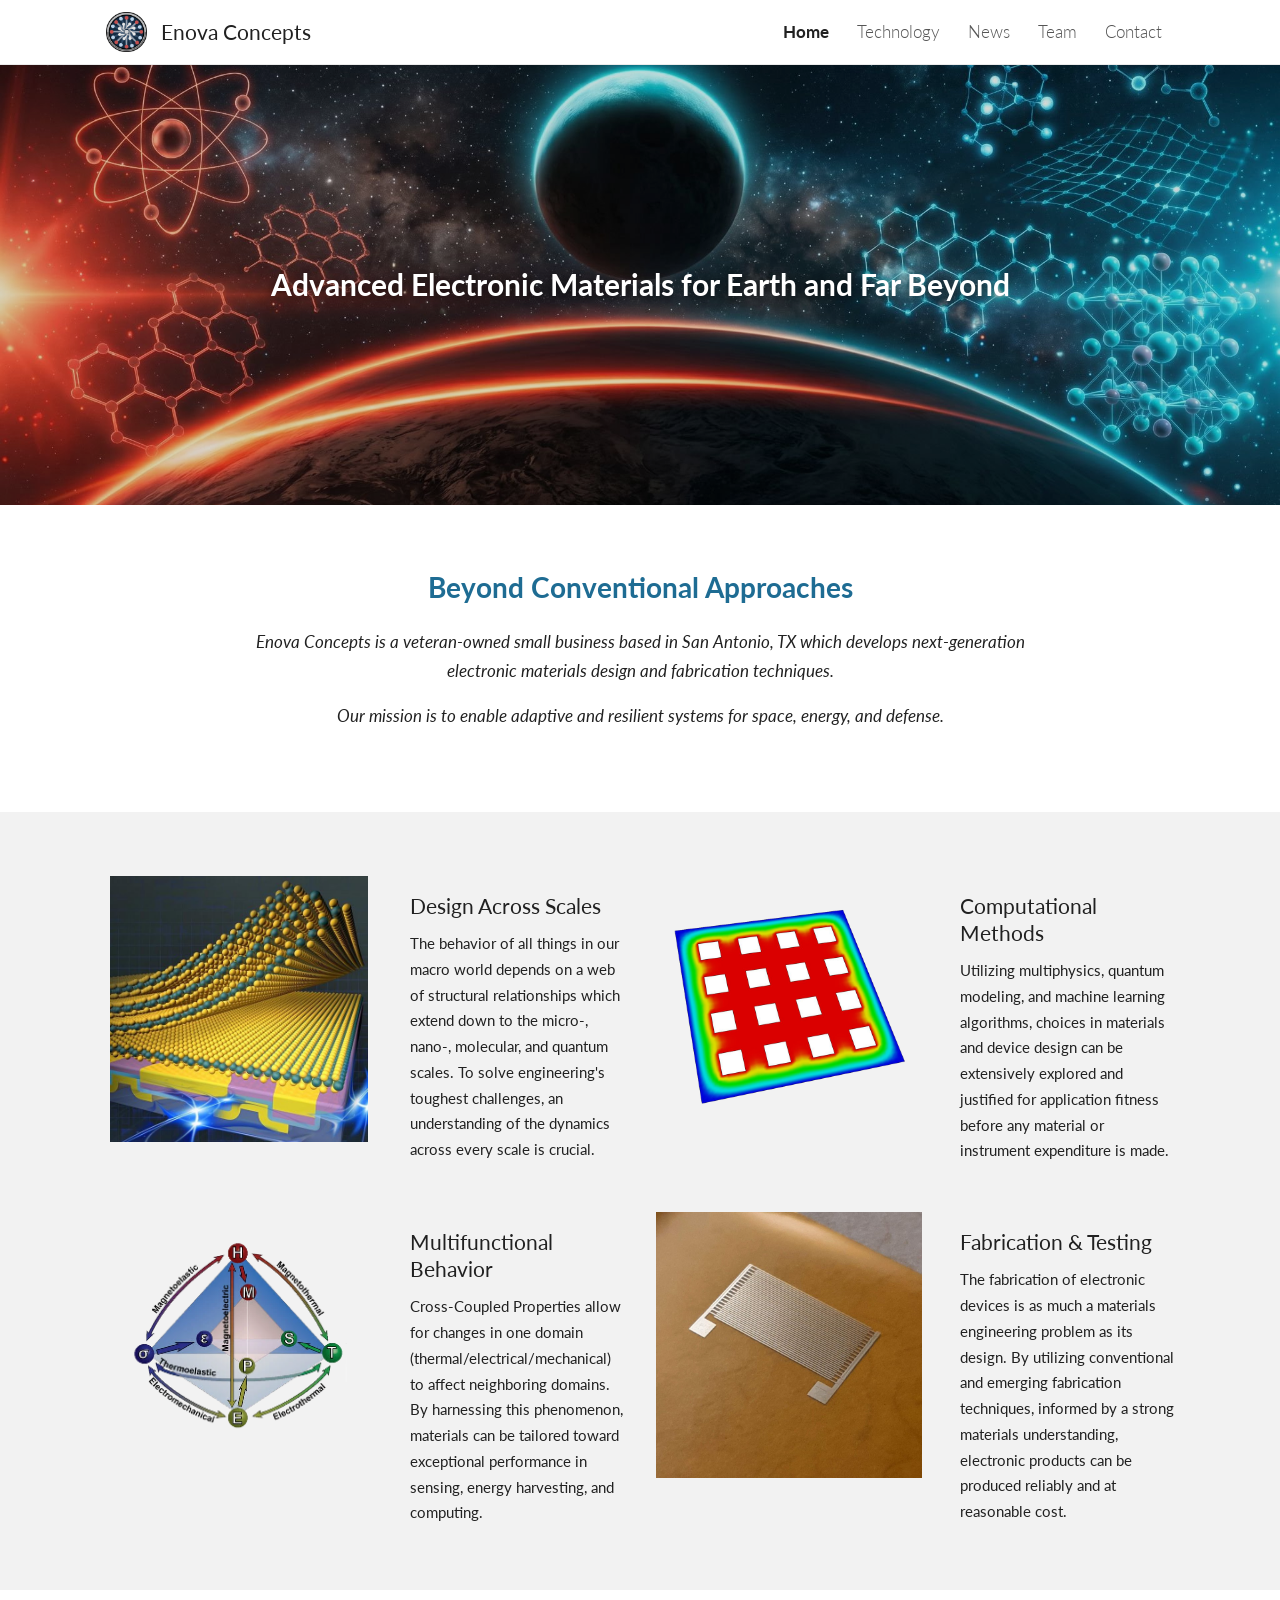
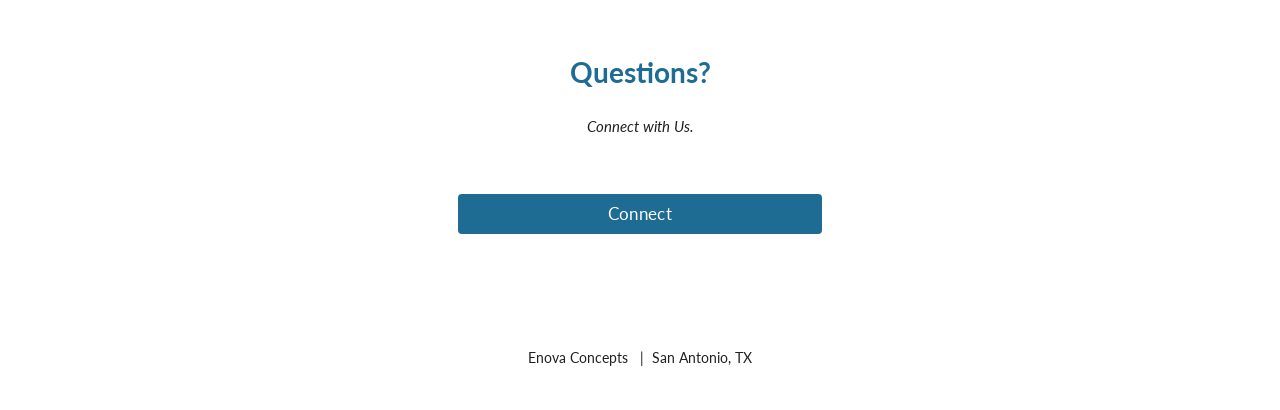
<file: index.html>
<!doctype html>
<html lang="en">
<head>
  <meta charset="utf-8">
  <meta name="viewport" content="width=device-width, initial-scale=1">
  <title>Enova Concepts</title>
  <meta name="description" content="Enova Concepts is a veteran-owned small business in San Antonio, TX developing next-generation electronic materials design and fabrication techniques for space, energy, and defense.">
  <link rel="icon" href="assets/img/logo.png">
  <link rel="preconnect" href="https://fonts.googleapis.com">
  <link rel="preconnect" href="https://fonts.gstatic.com" crossorigin>
  <link href="https://fonts.googleapis.com/css2?family=Lato:ital,wght@0,300;0,400;0,700;1,400&display=swap" rel="stylesheet">
  <link rel="stylesheet" href="assets/css/site.css">
</head>
<body>
  <header class="site-header">
    <nav class="nav" aria-label="Main">
      <a class="brand" href="./"><img src="assets/img/logo.png" alt=""><span>Enova Concepts</span></a>
      <button class="nav-toggle" aria-label="Menu" aria-expanded="false" onclick="var u=this.nextElementSibling;u.classList.toggle('open');this.setAttribute('aria-expanded',u.classList.contains('open'))">&#9776;</button>
      <ul>
        <li><a class="link" href="" aria-current="page">Home</a></li>
        <li><a class="link" href="technology/">Technology</a></li>
        <li><a class="link" href="news/">News</a></li>
        <li><a class="link" href="team/">Team</a></li>
        <li><a class="link" href="contact/">Contact</a></li>
      </ul>
    </nav>
  </header>
  <main>
    <section class="hero" style="background-image:url('assets/img/home-hero.jpg')">
      <h1>Advanced Electronic Materials for Earth and Far Beyond</h1>
    </section>

    <section class="section">
      <h2 class="title">Beyond Conventional Approaches</h2>
      <p class="lead intro">Enova Concepts is a veteran-owned small business based in San Antonio, TX which develops next-generation electronic materials design and fabrication techniques.</p>
      <p class="lead intro">Our mission is to enable adaptive and resilient systems for space, energy, and defense.</p>

    </section>

    <section class="band">
      <div class="section">
        <div class="features">
          <div class="feature">
            <img src="assets/img/home-design.jpg" alt="">
            <h3>Design Across Scales</h3>
            <p>The behavior of all things in our macro world depends on a web of structural relationships which extend down to the micro-, nano-, molecular, and quantum scales. To solve engineering's toughest challenges, an understanding of the dynamics across every scale is crucial.</p>
          </div>
          <div class="feature">
            <img src="assets/img/home-computational.png" alt="">
            <h3>Computational Methods</h3>
            <p>Utilizing multiphysics, quantum modeling, and machine learning algorithms, choices in materials and device design can be extensively explored and justified for application fitness before any material or instrument expenditure is made.</p>
          </div>
          <div class="feature">
            <img src="assets/img/home-multifunctional.png" alt="">
            <h3>Multifunctional Behavior</h3>
            <p>Cross-Coupled Properties allow for changes in one domain (thermal/electrical/mechanical) to affect neighboring domains. By harnessing this phenomenon, materials can be tailored toward exceptional performance in sensing, energy harvesting, and computing.</p>
          </div>
          <div class="feature">
            <img src="assets/img/home-fabrication.jpg" alt="">
            <h3>Fabrication &amp; Testing</h3>
            <p>The fabrication of electronic devices is as much a materials engineering problem as its design. By utilizing conventional and emerging fabrication techniques, informed by a strong materials understanding, electronic products can be produced reliably and at reasonable cost.</p>
          </div>
        </div>
      </div>
    </section>

    <section>
      <div class="section center">
        <h2 class="title">Questions?</h2>
        <p class="intro">Connect with Us.</p>
        <a class="btn wide" href="https://forms.cloud.microsoft/r/S5HiC10Bdj" target="_blank" rel="noopener">Connect</a>
      </div>
    </section>
  </main>
  <footer class="site-footer">Enova Concepts &nbsp;&nbsp;|&nbsp;&nbsp;San Antonio, TX</footer>
</body>
</html>
</file>
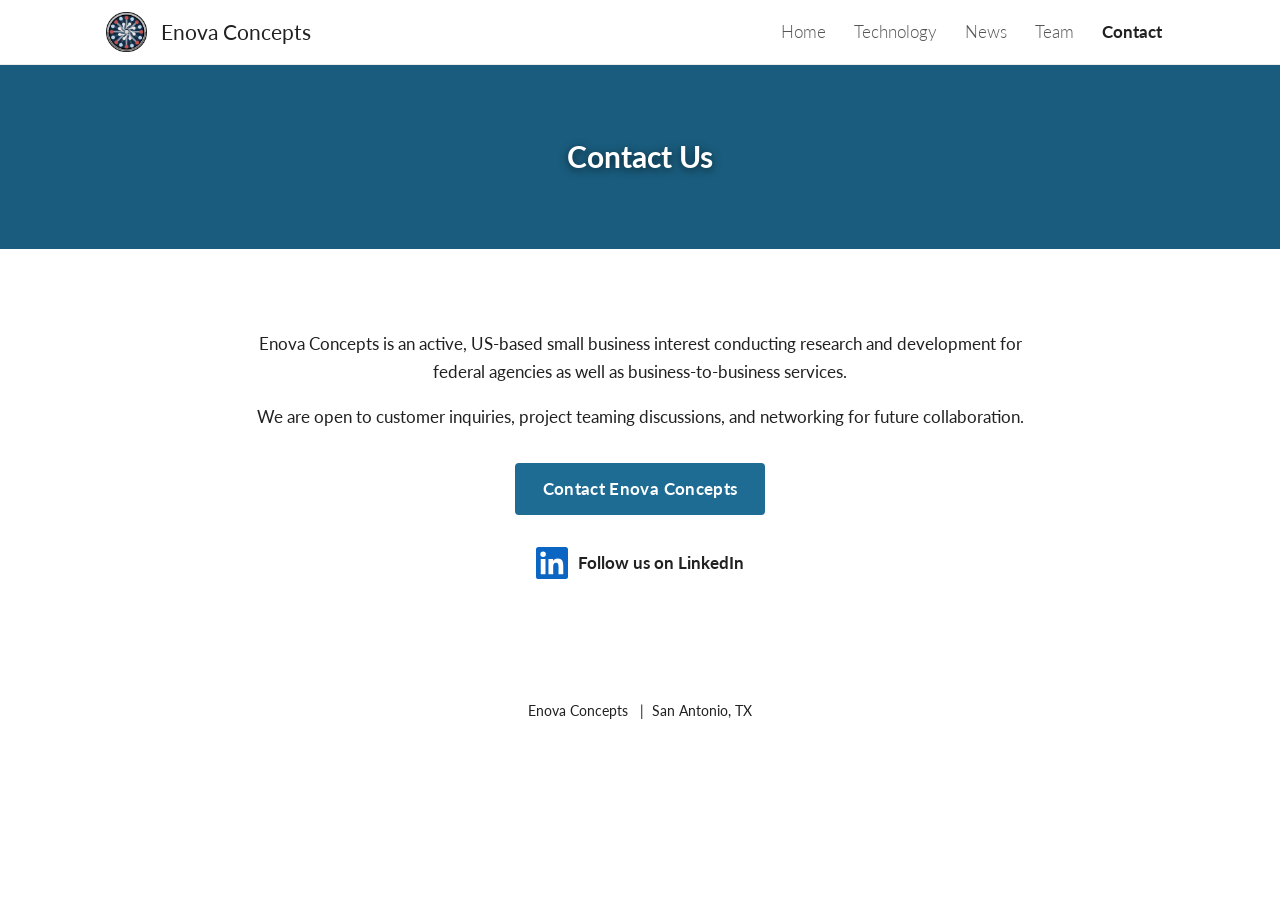
<file: contact/index.html>
<!doctype html>
<html lang="en">
<head>
  <meta charset="utf-8">
  <meta name="viewport" content="width=device-width, initial-scale=1">
  <title>Contact | Enova Concepts</title>
  <meta name="description" content="Enova Concepts is a veteran-owned small business in San Antonio, TX developing next-generation electronic materials design and fabrication techniques for space, energy, and defense.">
  <link rel="icon" href="../assets/img/logo.png">
  <link rel="preconnect" href="https://fonts.googleapis.com">
  <link rel="preconnect" href="https://fonts.gstatic.com" crossorigin>
  <link href="https://fonts.googleapis.com/css2?family=Lato:ital,wght@0,300;0,400;0,700;1,400&display=swap" rel="stylesheet">
  <link rel="stylesheet" href="../assets/css/site.css">
</head>
<body>
  <header class="site-header">
    <nav class="nav" aria-label="Main">
      <a class="brand" href="../"><img src="../assets/img/logo.png" alt=""><span>Enova Concepts</span></a>
      <button class="nav-toggle" aria-label="Menu" aria-expanded="false" onclick="var u=this.nextElementSibling;u.classList.toggle('open');this.setAttribute('aria-expanded',u.classList.contains('open'))">&#9776;</button>
      <ul>
        <li><a class="link" href="../">Home</a></li>
        <li><a class="link" href="../technology/">Technology</a></li>
        <li><a class="link" href="../news/">News</a></li>
        <li><a class="link" href="../team/">Team</a></li>
        <li><a class="link" href="../contact/" aria-current="page">Contact</a></li>
      </ul>
    </nav>
  </header>
  <main>
    <section class="hero small">
      <h1>Contact Us</h1>
    </section>

    <section class="section narrow center">
      <p>Enova Concepts is an active, US-based small business interest conducting research and development for federal agencies as well as business-to-business services.</p>
      <p>We are open to customer inquiries, project teaming discussions, and networking for future collaboration.</p>
      <p style="margin:32px 0"><a class="btn" href="https://forms.cloud.microsoft/r/S5HiC10Bdj" target="_blank" rel="noopener">Contact Enova Concepts</a></p>
      <a class="social" href="https://www.linkedin.com/company/enova-concepts" target="_blank" rel="noopener">
        <svg viewBox="0 0 24 24" aria-hidden="true"><path d="M20.45 20.45h-3.56v-5.57c0-1.33-.02-3.04-1.85-3.04-1.85 0-2.14 1.45-2.14 2.94v5.67H9.35V9h3.41v1.56h.05c.48-.9 1.64-1.85 3.37-1.85 3.6 0 4.27 2.37 4.27 5.46v6.28zM5.34 7.43a2.06 2.06 0 1 1 0-4.13 2.06 2.06 0 0 1 0 4.13zM7.12 20.45H3.56V9h3.56v11.45zM22.22 0H1.77C.79 0 0 .77 0 1.73v20.54C0 23.23.79 24 1.77 24h20.45c.98 0 1.78-.77 1.78-1.73V1.73C24 .77 23.2 0 22.22 0z"/></svg>
        Follow us on LinkedIn
      </a>
    </section>
  </main>
  <footer class="site-footer">Enova Concepts &nbsp;&nbsp;|&nbsp;&nbsp;San Antonio, TX</footer>
</body>
</html>
</file>
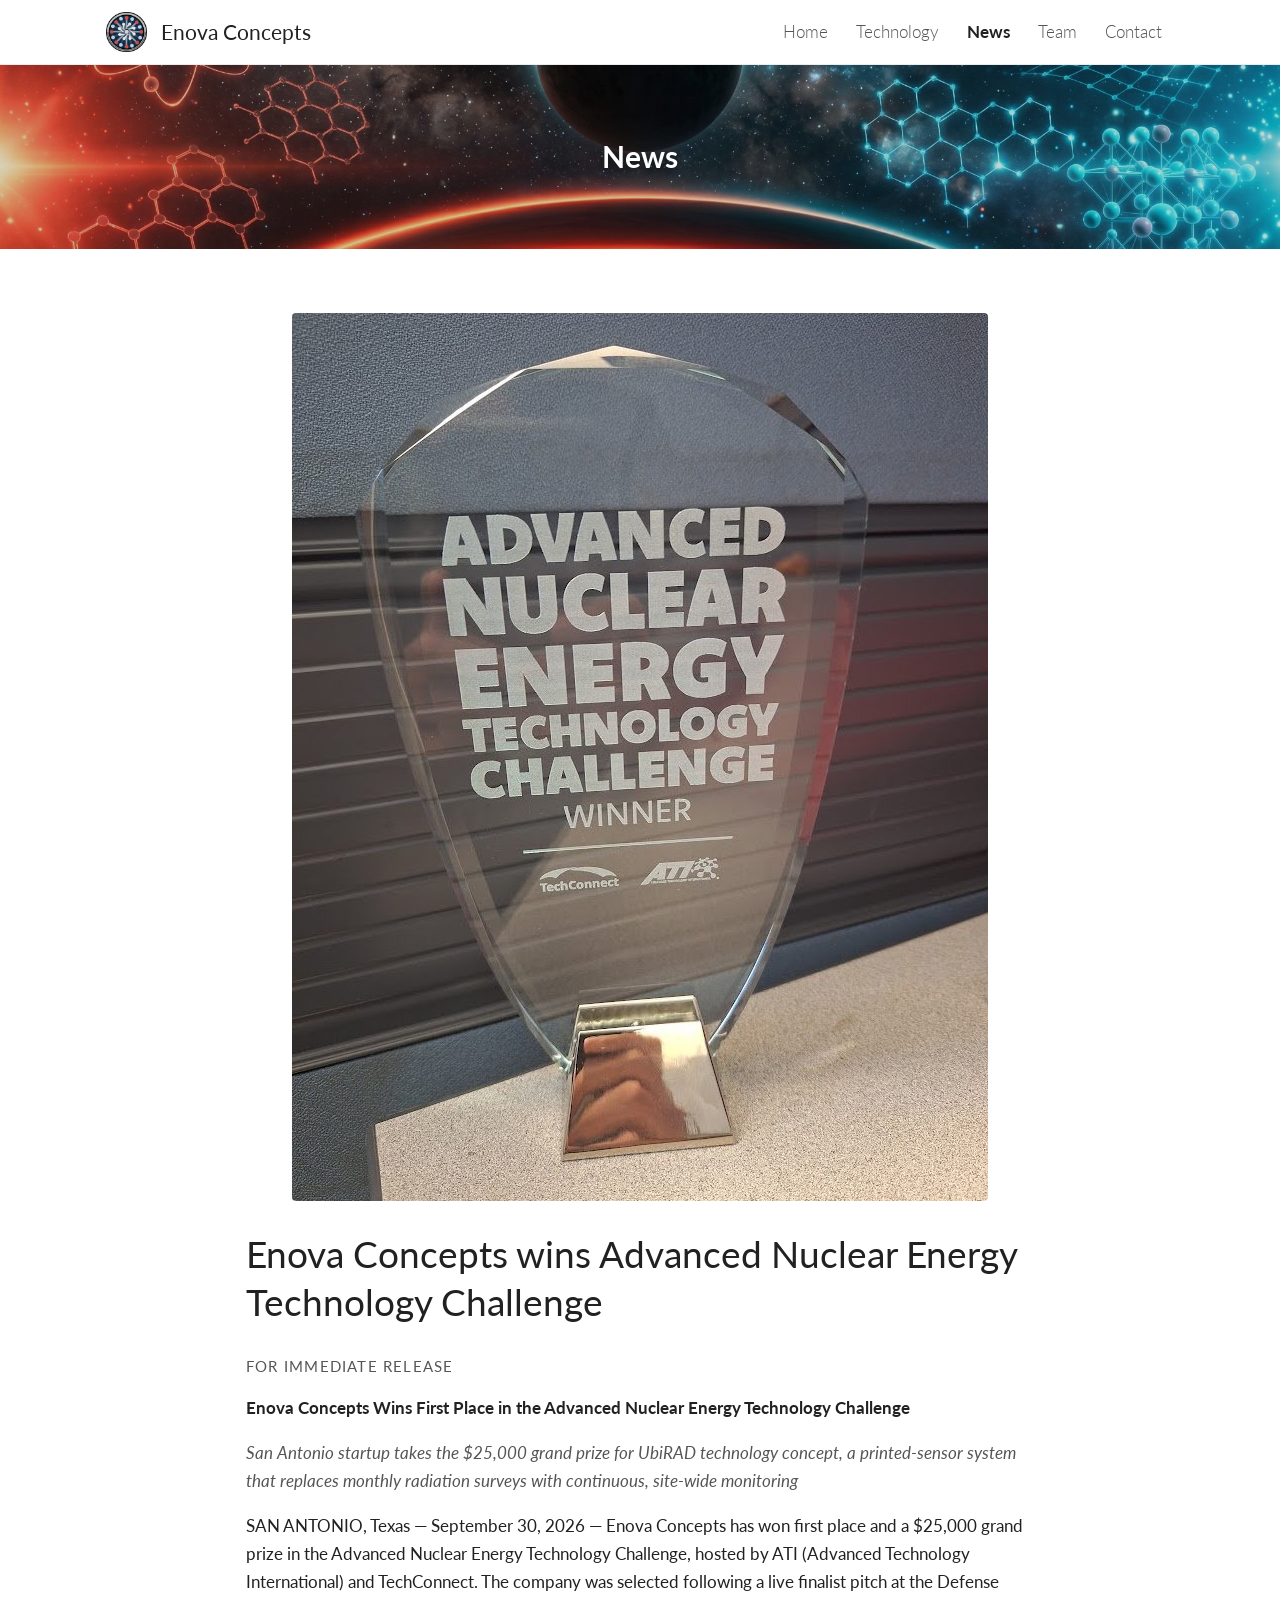
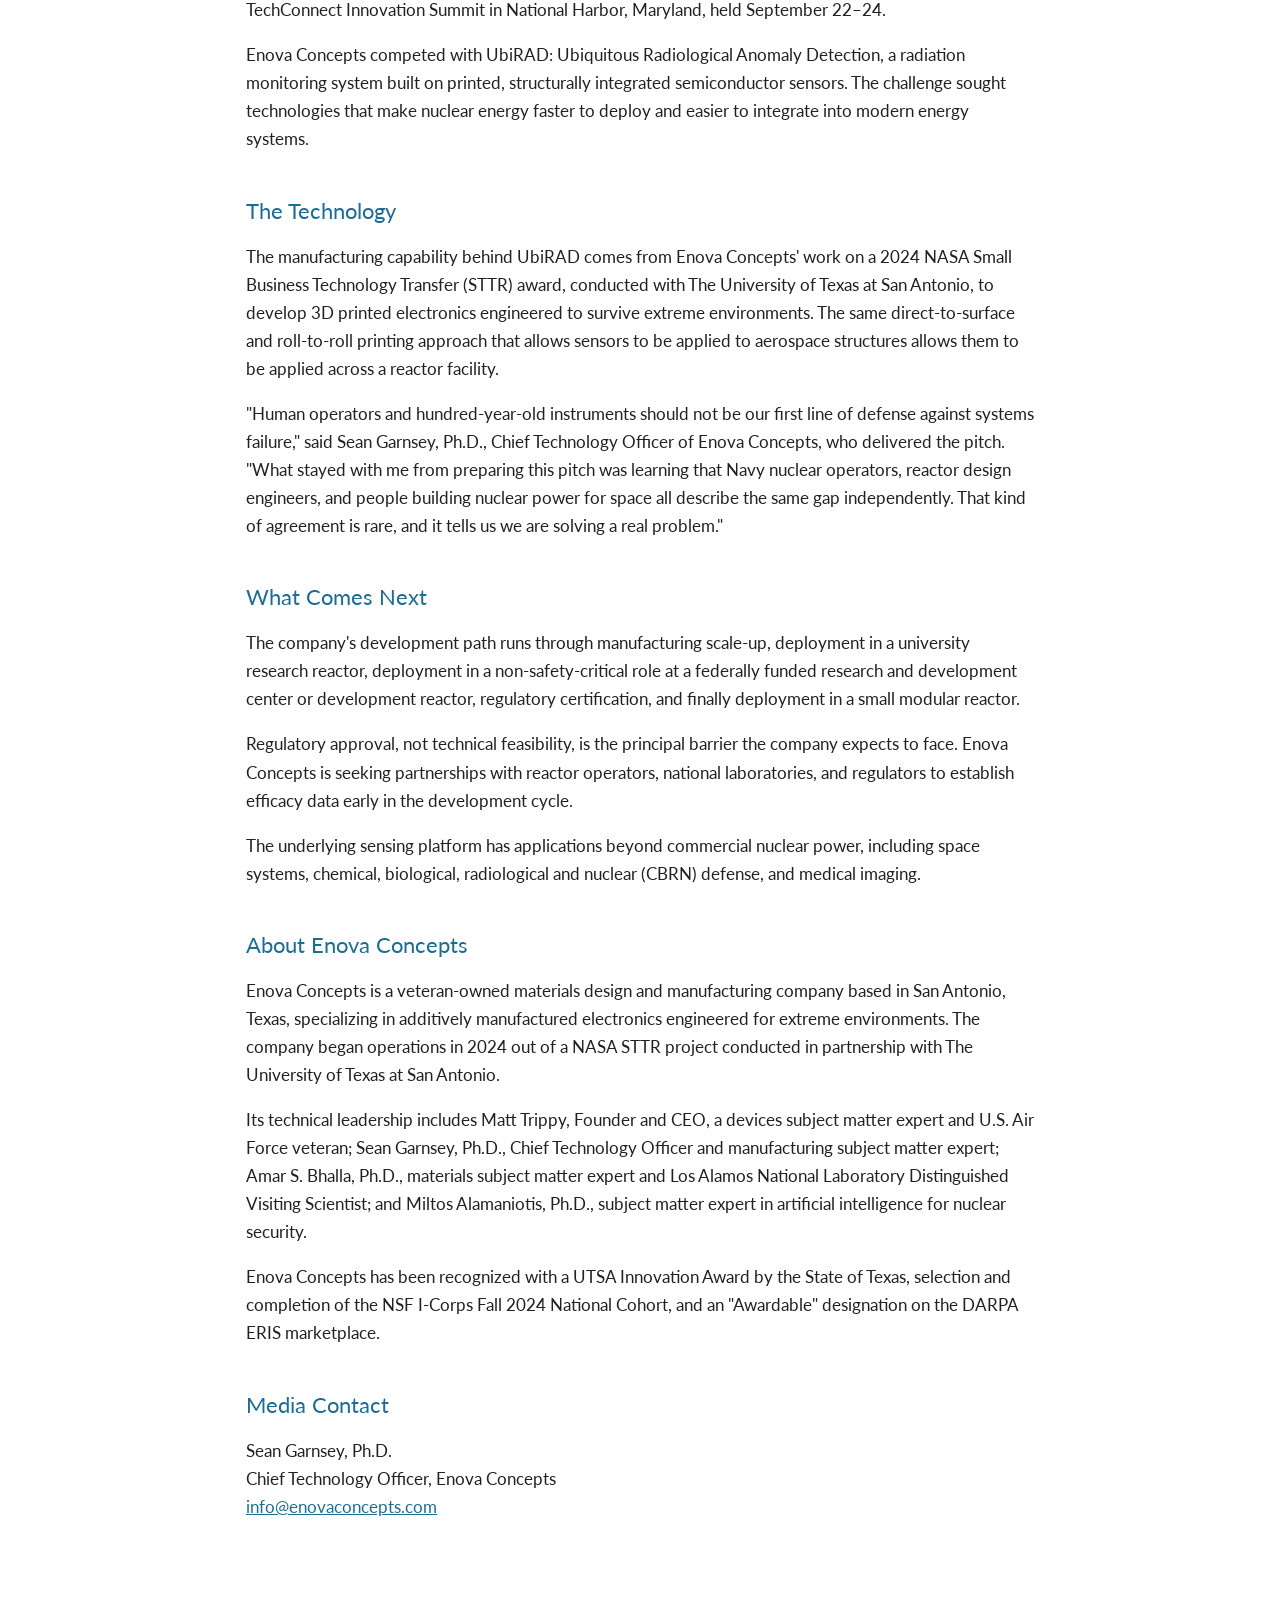
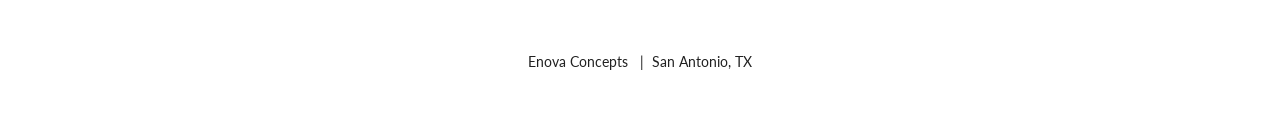
<file: news/index.html>
<!doctype html>
<html lang="en">
<head>
  <meta charset="utf-8">
  <meta name="viewport" content="width=device-width, initial-scale=1">
  <title>News | Enova Concepts</title>
  <meta name="description" content="Enova Concepts is a veteran-owned small business in San Antonio, TX developing next-generation electronic materials design and fabrication techniques for space, energy, and defense.">
  <link rel="icon" href="../assets/img/logo.png">
  <link rel="preconnect" href="https://fonts.googleapis.com">
  <link rel="preconnect" href="https://fonts.gstatic.com" crossorigin>
  <link href="https://fonts.googleapis.com/css2?family=Lato:ital,wght@0,300;0,400;0,700;1,400&display=swap" rel="stylesheet">
  <link rel="stylesheet" href="../assets/css/site.css">
</head>
<body>
  <header class="site-header">
    <nav class="nav" aria-label="Main">
      <a class="brand" href="../"><img src="../assets/img/logo.png" alt=""><span>Enova Concepts</span></a>
      <button class="nav-toggle" aria-label="Menu" aria-expanded="false" onclick="var u=this.nextElementSibling;u.classList.toggle('open');this.setAttribute('aria-expanded',u.classList.contains('open'))">&#9776;</button>
      <ul>
        <li><a class="link" href="../">Home</a></li>
        <li><a class="link" href="../technology/">Technology</a></li>
        <li><a class="link" href="../news/" aria-current="page">News</a></li>
        <li><a class="link" href="../team/">Team</a></li>
        <li><a class="link" href="../contact/">Contact</a></li>
      </ul>
    </nav>
  </header>
  <main>
    <section class="hero small" style="background-image:url('../assets/img/home-hero.jpg')">
      <h1>News</h1>
    </section>

    <article class="section narrow article">
      <img src="../assets/img/news-photo.jpg" alt="">
      <h1>Enova Concepts wins Advanced Nuclear Energy Technology Challenge</h1>

      <h2 class="kicker">FOR IMMEDIATE RELEASE</h2>
      <p><strong>Enova Concepts Wins First Place in the Advanced Nuclear Energy Technology Challenge</strong></p>
      <p class="subhead">San Antonio startup takes the $25,000 grand prize for UbiRAD technology concept, a printed-sensor system that replaces monthly radiation surveys with continuous, site-wide monitoring</p>
      <p>SAN ANTONIO, Texas — September 30, 2026 — Enova Concepts has won first place and a $25,000 grand prize in the Advanced Nuclear Energy Technology Challenge, hosted by ATI (Advanced Technology International) and TechConnect. The company was selected following a live finalist pitch at the Defense TechConnect Innovation Summit in National Harbor, Maryland, held September 22–24.</p>
      <p>Enova Concepts competed with UbiRAD: Ubiquitous Radiological Anomaly Detection, a radiation monitoring system built on printed, structurally integrated semiconductor sensors. The challenge sought technologies that make nuclear energy faster to deploy and easier to integrate into modern energy systems.</p>

      <h2>The Technology</h2>
      <p>The manufacturing capability behind UbiRAD comes from Enova Concepts' work on a 2024 NASA Small Business Technology Transfer (STTR) award, conducted with The University of Texas at San Antonio, to develop 3D printed electronics engineered to survive extreme environments. The same direct-to-surface and roll-to-roll printing approach that allows sensors to be applied to aerospace structures allows them to be applied across a reactor facility.</p>
      <p>"Human operators and hundred-year-old instruments should not be our first line of defense against systems failure," said Sean Garnsey, Ph.D., Chief Technology Officer of Enova Concepts, who delivered the pitch. "What stayed with me from preparing this pitch was learning that Navy nuclear operators, reactor design engineers, and people building nuclear power for space all describe the same gap independently. That kind of agreement is rare, and it tells us we are solving a real problem."</p>

      <h2>What Comes Next</h2>
      <p>The company's development path runs through manufacturing scale-up, deployment in a university research reactor, deployment in a non-safety-critical role at a federally funded research and development center or development reactor, regulatory certification, and finally deployment in a small modular reactor.</p>
      <p>Regulatory approval, not technical feasibility, is the principal barrier the company expects to face. Enova Concepts is seeking partnerships with reactor operators, national laboratories, and regulators to establish efficacy data early in the development cycle.</p>
      <p>The underlying sensing platform has applications beyond commercial nuclear power, including space systems, chemical, biological, radiological and nuclear (CBRN) defense, and medical imaging.</p>

      <h2>About Enova Concepts</h2>
      <p>Enova Concepts is a veteran-owned materials design and manufacturing company based in San Antonio, Texas, specializing in additively manufactured electronics engineered for extreme environments. The company began operations in 2024 out of a NASA STTR project conducted in partnership with The University of Texas at San Antonio.</p>
      <p>Its technical leadership includes Matt Trippy, Founder and CEO, a devices subject matter expert and U.S. Air Force veteran; Sean Garnsey, Ph.D., Chief Technology Officer and manufacturing subject matter expert; Amar S. Bhalla, Ph.D., materials subject matter expert and Los Alamos National Laboratory Distinguished Visiting Scientist; and Miltos Alamaniotis, Ph.D., subject matter expert in artificial intelligence for nuclear security.</p>
      <p>Enova Concepts has been recognized with a UTSA Innovation Award by the State of Texas, selection and completion of the NSF I-Corps Fall 2024 National Cohort, and an "Awardable" designation on the DARPA ERIS marketplace.</p>

      <h2>Media Contact</h2>
      <p>Sean Garnsey, Ph.D.<br>Chief Technology Officer, Enova Concepts<br><a href="mailto:info@enovaconcepts.com">info@enovaconcepts.com</a></p>
    </article>
  </main>
  <footer class="site-footer">Enova Concepts &nbsp;&nbsp;|&nbsp;&nbsp;San Antonio, TX</footer>
</body>
</html>
</file>
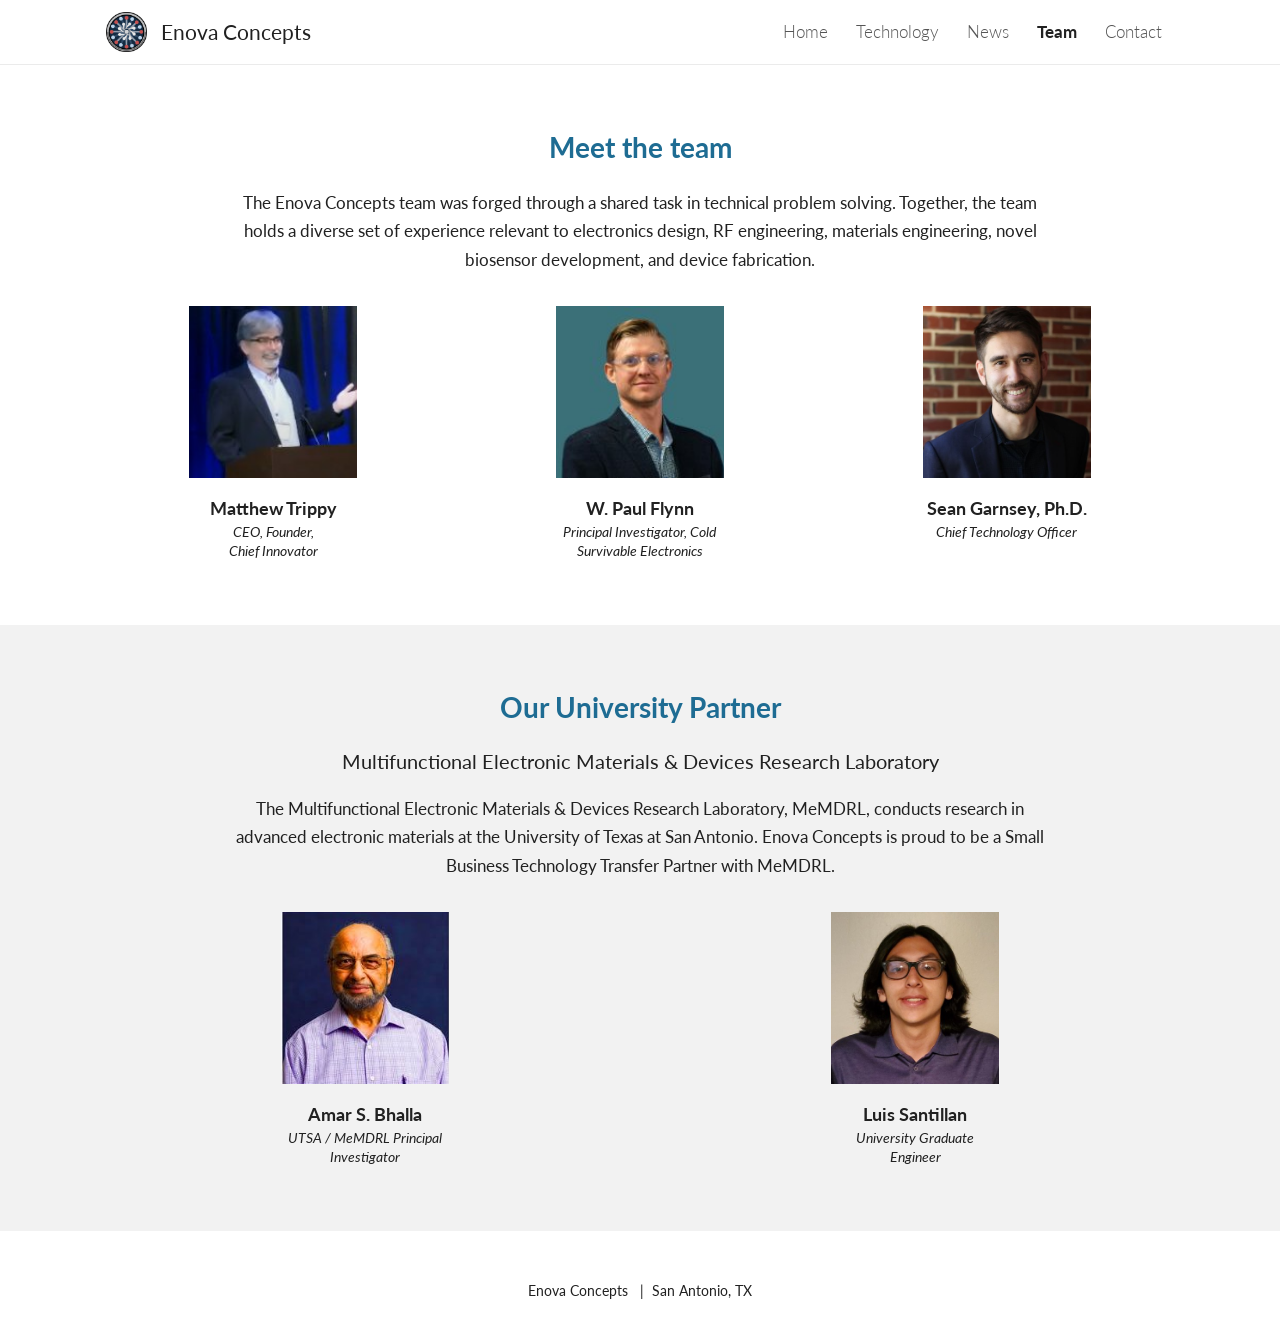
<file: team/index.html>
<!doctype html>
<html lang="en">
<head>
  <meta charset="utf-8">
  <meta name="viewport" content="width=device-width, initial-scale=1">
  <title>Team | Enova Concepts</title>
  <meta name="description" content="Enova Concepts is a veteran-owned small business in San Antonio, TX developing next-generation electronic materials design and fabrication techniques for space, energy, and defense.">
  <link rel="icon" href="../assets/img/logo.png">
  <link rel="preconnect" href="https://fonts.googleapis.com">
  <link rel="preconnect" href="https://fonts.gstatic.com" crossorigin>
  <link href="https://fonts.googleapis.com/css2?family=Lato:ital,wght@0,300;0,400;0,700;1,400&display=swap" rel="stylesheet">
  <link rel="stylesheet" href="../assets/css/site.css">
</head>
<body>
  <header class="site-header">
    <nav class="nav" aria-label="Main">
      <a class="brand" href="../"><img src="../assets/img/logo.png" alt=""><span>Enova Concepts</span></a>
      <button class="nav-toggle" aria-label="Menu" aria-expanded="false" onclick="var u=this.nextElementSibling;u.classList.toggle('open');this.setAttribute('aria-expanded',u.classList.contains('open'))">&#9776;</button>
      <ul>
        <li><a class="link" href="../">Home</a></li>
        <li><a class="link" href="../technology/">Technology</a></li>
        <li><a class="link" href="../news/">News</a></li>
        <li><a class="link" href="../team/" aria-current="page">Team</a></li>
        <li><a class="link" href="../contact/">Contact</a></li>
      </ul>
    </nav>
  </header>
  <main>
    <section class="section">
      <h2 class="title">Meet the team</h2>
      <p class="lead">The Enova Concepts team was forged through a shared task in technical problem solving. Together, the team holds a diverse set of experience relevant to electronics design, RF engineering, materials engineering, novel biosensor development, and device fabrication.</p>
      <div class="people">
        <div class="person">
          <img src="../assets/img/team-trippy.jpg" alt="Matthew Trippy">
          <p class="name">Matthew Trippy</p>
          <p class="role">CEO, Founder,<br>Chief Innovator</p>
        </div>
        <div class="person">
          <img src="../assets/img/team-flynn.jpg" alt="W. Paul Flynn">
          <p class="name">W. Paul Flynn</p>
          <p class="role">Principal Investigator, Cold Survivable Electronics</p>
        </div>
        <div class="person">
          <img src="../assets/img/team-garnsey.jpg" alt="Sean Garnsey, Ph.D.">
          <p class="name">Sean Garnsey, Ph.D.</p>
          <p class="role">Chief Technology Officer</p>
        </div>
      </div>
    </section>

    <section class="band">
      <div class="section">
        <h2 class="title">Our University Partner</h2>
        <h3 class="center">Multifunctional Electronic Materials &amp; Devices Research Laboratory</h3>
        <p class="lead">The Multifunctional Electronic Materials &amp; Devices Research Laboratory, MeMDRL, conducts research in advanced electronic materials at the University of Texas at San Antonio. Enova Concepts is proud to be a Small Business Technology Transfer Partner with MeMDRL.</p>
        <div class="people">
        <div class="person">
          <img src="../assets/img/team-bhalla.jpg" alt="Amar S. Bhalla">
          <p class="name">Amar S. Bhalla</p>
          <p class="role">UTSA / MeMDRL Principal Investigator</p>
        </div>
        <div class="person">
          <img src="../assets/img/team-santillan.jpg" alt="Luis Santillan">
          <p class="name">Luis Santillan</p>
          <p class="role">University Graduate Engineer</p>
        </div>
        </div>
      </div>
    </section>
  </main>
  <footer class="site-footer">Enova Concepts &nbsp;&nbsp;|&nbsp;&nbsp;San Antonio, TX</footer>
</body>
</html>
</file>
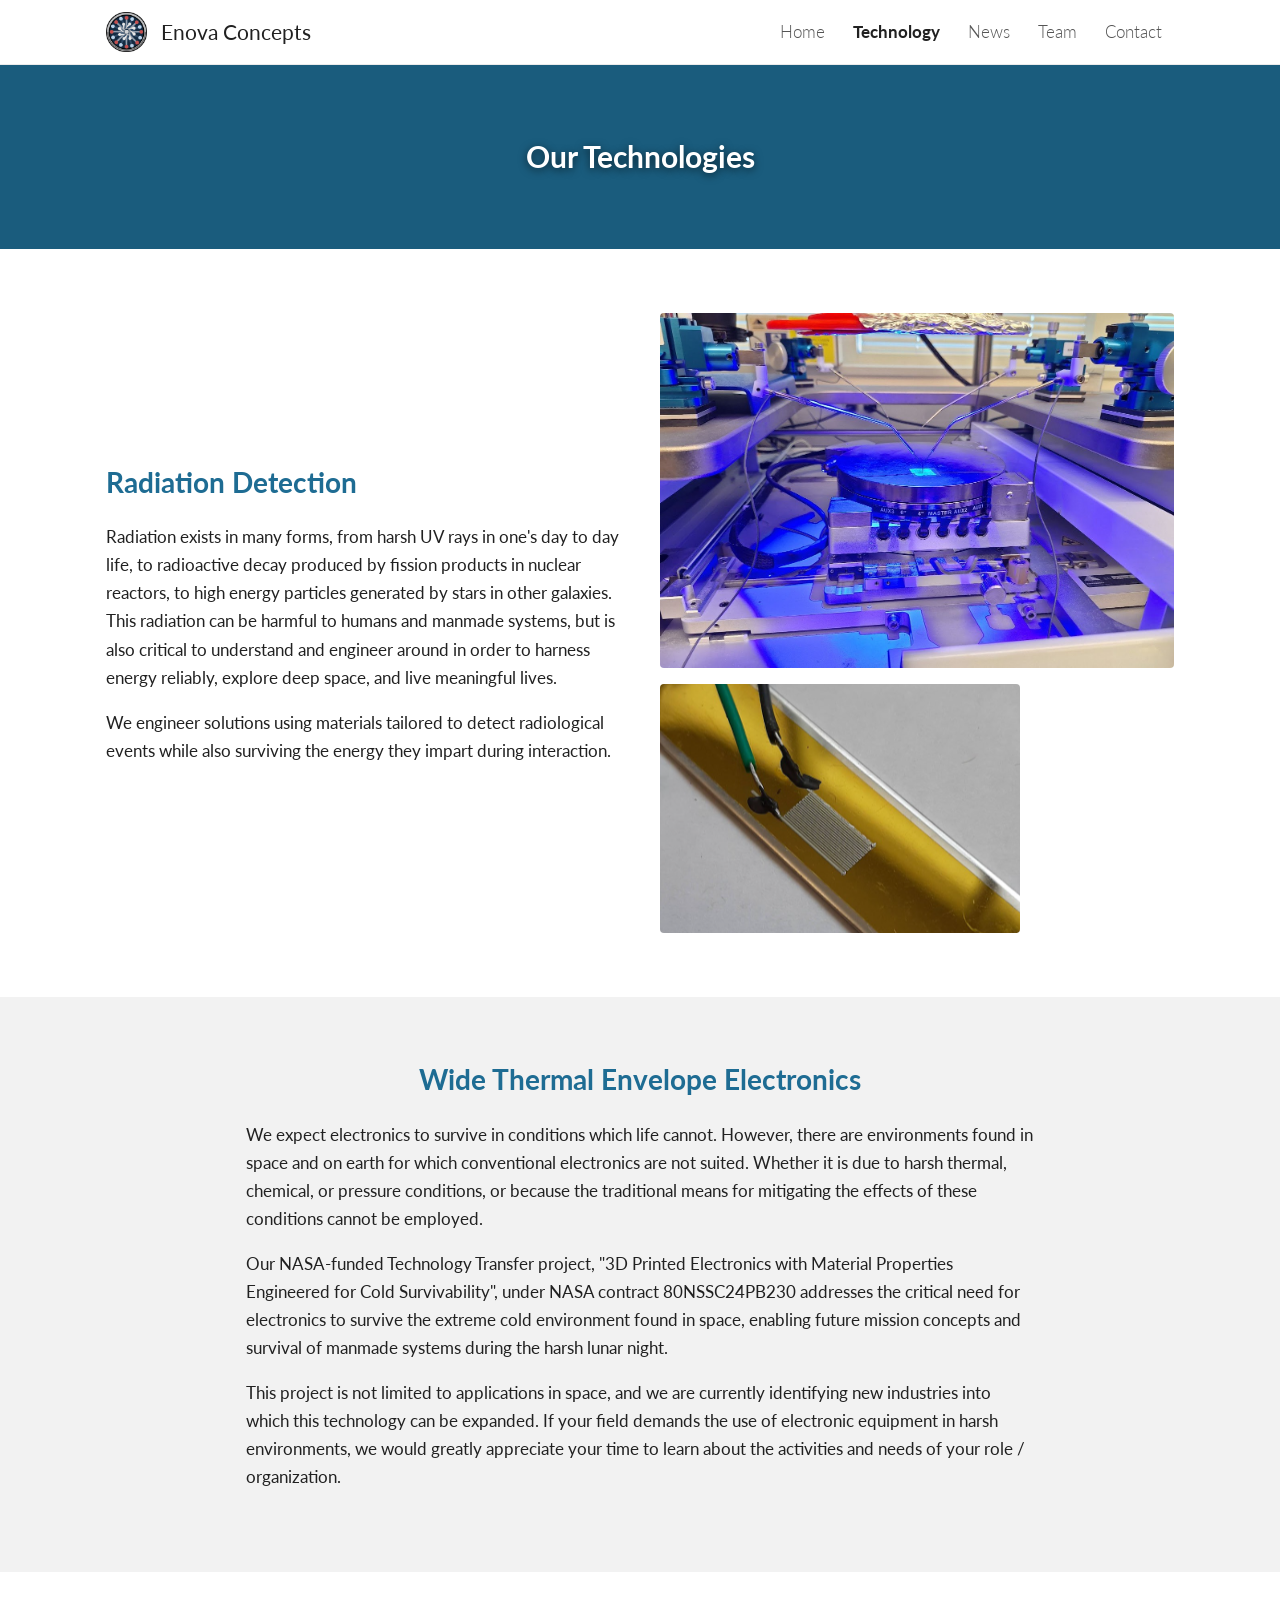
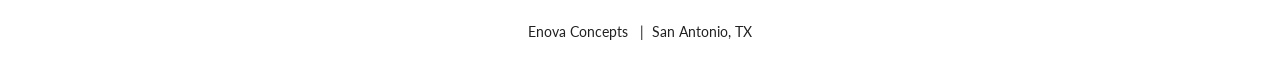
<file: technology/index.html>
<!doctype html>
<html lang="en">
<head>
  <meta charset="utf-8">
  <meta name="viewport" content="width=device-width, initial-scale=1">
  <title>Technology | Enova Concepts</title>
  <meta name="description" content="Enova Concepts is a veteran-owned small business in San Antonio, TX developing next-generation electronic materials design and fabrication techniques for space, energy, and defense.">
  <link rel="icon" href="../assets/img/logo.png">
  <link rel="preconnect" href="https://fonts.googleapis.com">
  <link rel="preconnect" href="https://fonts.gstatic.com" crossorigin>
  <link href="https://fonts.googleapis.com/css2?family=Lato:ital,wght@0,300;0,400;0,700;1,400&display=swap" rel="stylesheet">
  <link rel="stylesheet" href="../assets/css/site.css">
</head>
<body>
  <header class="site-header">
    <nav class="nav" aria-label="Main">
      <a class="brand" href="../"><img src="../assets/img/logo.png" alt=""><span>Enova Concepts</span></a>
      <button class="nav-toggle" aria-label="Menu" aria-expanded="false" onclick="var u=this.nextElementSibling;u.classList.toggle('open');this.setAttribute('aria-expanded',u.classList.contains('open'))">&#9776;</button>
      <ul>
        <li><a class="link" href="../">Home</a></li>
        <li><a class="link" href="../technology/" aria-current="page">Technology</a></li>
        <li><a class="link" href="../news/">News</a></li>
        <li><a class="link" href="../team/">Team</a></li>
        <li><a class="link" href="../contact/">Contact</a></li>
      </ul>
    </nav>
  </header>
  <main>
    <section class="hero small">
      <h1>Our Technologies</h1>
    </section>

    <section class="section">
      <div class="split">
        <div>
          <h2 class="title" style="text-align:left">Radiation Detection</h2>
          <p>Radiation exists in many forms, from harsh UV rays in one's day to day life, to radioactive decay produced by fission products in nuclear reactors, to high energy particles generated by stars in other galaxies. This radiation can be harmful to humans and manmade systems, but is also critical to understand and engineer around in order to harness energy reliably, explore deep space, and live meaningful lives.</p>
          <p>We engineer solutions using materials tailored to detect radiological events while also surviving the energy they impart during interaction.</p>
        </div>
        <div class="stack">
          <img src="../assets/img/tech-radiation-1.jpg" alt="">
          <img src="../assets/img/tech-radiation-2.png" alt="">
        </div>
      </div>
    </section>

    <section class="band">
      <div class="section narrow">
        <h2 class="title">Wide Thermal Envelope Electronics</h2>
        <p>We expect electronics to survive in conditions which life cannot. However, there are environments found in space and on earth for which conventional electronics are not suited. Whether it is due to harsh thermal, chemical, or pressure conditions, or because the traditional means for mitigating the effects of these conditions cannot be employed.</p>
        <p>Our NASA-funded Technology Transfer project, "3D Printed Electronics with Material Properties Engineered for Cold Survivability", under NASA contract 80NSSC24PB230 addresses the critical need for electronics to survive the extreme cold environment found in space, enabling future mission concepts and survival of manmade systems during the harsh lunar night.</p>
        <p>This project is not limited to applications in space, and we are currently identifying new industries into which this technology can be expanded. If your field demands the use of electronic equipment in harsh environments, we would greatly appreciate your time to learn about the activities and needs of your role / organization.</p>
      </div>
    </section>
  </main>
  <footer class="site-footer">Enova Concepts &nbsp;&nbsp;|&nbsp;&nbsp;San Antonio, TX</footer>
</body>
</html>
</file>
<file: assets/css/site.css>
:root {
  --accent: #1e6c93;
  --accent-dark: #16536f;
  --accent-tint: rgba(30,108,147,.10);
  --ink: #212121;
  --muted: #555;
  --bg: #ffffff;
  --bg-alt: #f2f2f2;
  --max: 1100px;
}
* { box-sizing: border-box; }
html { scroll-behavior: smooth; }
body {
  margin: 0;
  font-family: "Lato", system-ui, -apple-system, "Segoe UI", sans-serif;
  font-size: 17px;
  line-height: 1.65;
  color: var(--ink);
  background: var(--bg);
}
img { max-width: 100%; height: auto; display: block; }
a { color: var(--accent); }
h1, h2, h3 { font-family: inherit; font-weight: 400; line-height: 1.3; color: var(--ink); }

/* Header / nav */
.site-header {
  position: sticky; top: 0; z-index: 10;
  background: rgba(255,255,255,.97);
  border-bottom: 1px solid rgba(0,0,0,.08);
}
.nav {
  max-width: var(--max); margin: 0 auto; padding: 0 16px;
  display: flex; align-items: center; justify-content: space-between; min-height: 64px;
}
.brand { display: flex; align-items: center; gap: 14px; text-decoration: none; color: var(--ink); font-weight: 400; font-size: 1.3rem; }
.brand img { height: 40px; width: auto; }
.nav ul { list-style: none; display: flex; gap: 4px; margin: 0; padding: 0; }
.nav a.link { display: block; padding: 8px 12px; text-decoration: none; color: var(--muted); border-radius: 4px; font-weight: 300; }
.nav a.link:hover { background: var(--accent-tint); }
.nav a.link[aria-current="page"] { color: var(--ink); font-weight: 700; }
.nav-toggle { display: none; background: none; border: 0; font-size: 1.6rem; cursor: pointer; color: var(--ink); padding: 8px; }
@media (max-width: 720px) {
  .nav-toggle { display: block; }
  .nav ul { display: none; position: absolute; top: 64px; left: 0; right: 0; flex-direction: column; background: #fff; border-bottom: 1px solid rgba(0,0,0,.08); padding: 8px 16px; }
  .nav ul.open { display: flex; }
}

/* Hero banner */
.hero {
  position: relative; color: #fff; text-align: center;
  background: var(--accent) center / cover no-repeat;
  padding: 120px 16px;
}
.hero::before { content: ""; position: absolute; inset: 0; background: rgba(0,0,0,.15); }
.hero > * { position: relative; }
.hero h1, .hero h2 { color: #fff; margin: 0 auto; max-width: 900px; font-weight: 700; font-size: clamp(1.5rem, 3vw, 1.9rem); text-shadow: 0 2px 8px rgba(0,0,0,.6); }
.hero[style] { padding: 200px 16px; }
.hero.small { padding: 72px 16px; }

/* Sections */
.section { max-width: var(--max); margin: 0 auto; padding: 64px 16px; }
.section.narrow { max-width: 820px; }
.section h2.title { text-align: center; color: var(--accent); font-weight: 700; font-size: clamp(1.4rem, 2.6vw, 1.75rem); margin-top: 0; }
.intro { font-style: italic; font-size: .95rem; }
.lead { text-align: center; max-width: 820px; margin: 0 auto 1em; font-size: 1.08rem; }
.band { background: var(--bg-alt); }

.features { display: grid; grid-template-columns: 1fr 1fr; gap: 48px 32px; }
.feature { display: grid; grid-template-columns: 266px 1fr; grid-template-rows: auto 1fr; column-gap: 38px; align-items: start; }
.feature img { grid-row: 1 / 3; width: 100%; aspect-ratio: 1; object-fit: contain; }
.feature h3 { font-size: 1.3rem; margin: 16px 0 12px; }
.feature p { margin: 0; font-size: .92rem; line-height: 1.75; }
@media (max-width: 1000px) { .features { grid-template-columns: 1fr; } }
@media (max-width: 560px) { .feature { grid-template-columns: 1fr; } .feature img { grid-row: auto; max-width: 320px; } }

.split { display: grid; grid-template-columns: 1fr 1fr; gap: 40px; align-items: center; }
.split + .split { margin-top: 64px; }
@media (max-width: 800px) { .split { grid-template-columns: 1fr; } }
.split img { border-radius: 4px; background: var(--accent-tint); }
.stack { display: grid; gap: 16px; }

.people { display: grid; grid-template-columns: repeat(auto-fit, minmax(220px, 1fr)); gap: 32px; margin-top: 32px; }
.person { text-align: center; }
.person img { width: 168px; height: 172px; object-fit: cover; margin: 0 auto 16px; background: var(--accent-tint); }
.person .name { font-weight: 700; font-size: 1.1rem; margin: 0; }
.person .role { font-style: italic; font-size: .85rem; line-height: 1.4; margin: 0 auto; max-width: 170px; }

.btn {
  display: inline-block; background: var(--accent); color: #fff; text-decoration: none;
  padding: 12px 28px; border-radius: 4px; font-weight: 700; letter-spacing: .02em;
}
.btn:hover { background: var(--accent-dark); }
.btn.wide { min-width: min(364px, 100%); padding: 6px 28px; font-weight: 400; margin-top: 40px; }
.center { text-align: center; }

.article h1 { font-size: clamp(1.6rem, 3.5vw, 2.3rem); }
.article h2 { color: var(--accent); font-size: 1.35rem; margin-top: 2em; }
.article .kicker { font-family: "Lato", sans-serif; letter-spacing: .08em; font-size: .95rem; color: var(--muted); }
.article .subhead { font-style: italic; color: var(--muted); }
.article img { border-radius: 4px; margin: 0 auto 24px; }

.social { display: inline-flex; align-items: center; gap: 10px; text-decoration: none; color: var(--ink); font-weight: 700; }
.social svg { width: 32px; height: 32px; fill: #0a66c2; }

.site-footer { color: var(--ink); text-align: center; padding: 48px 16px 40px; font-size: .9rem; }
</file>
